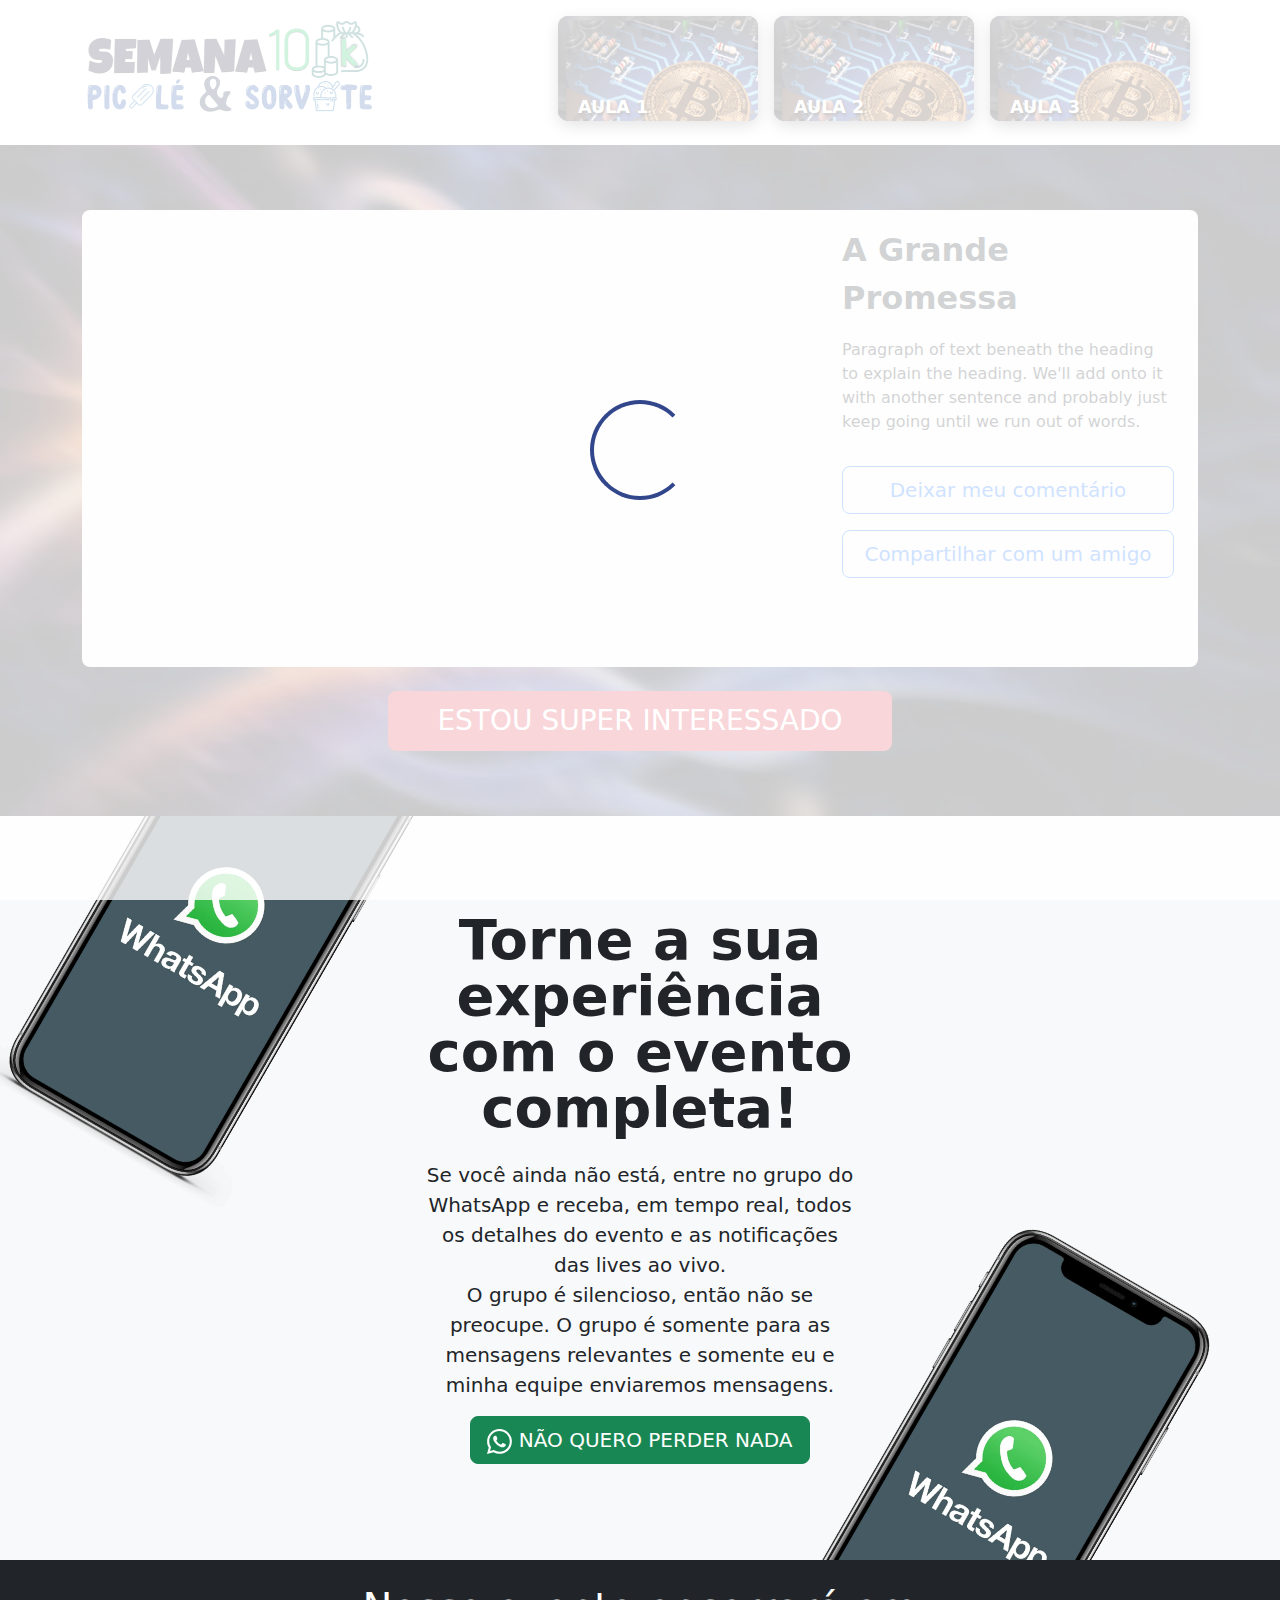
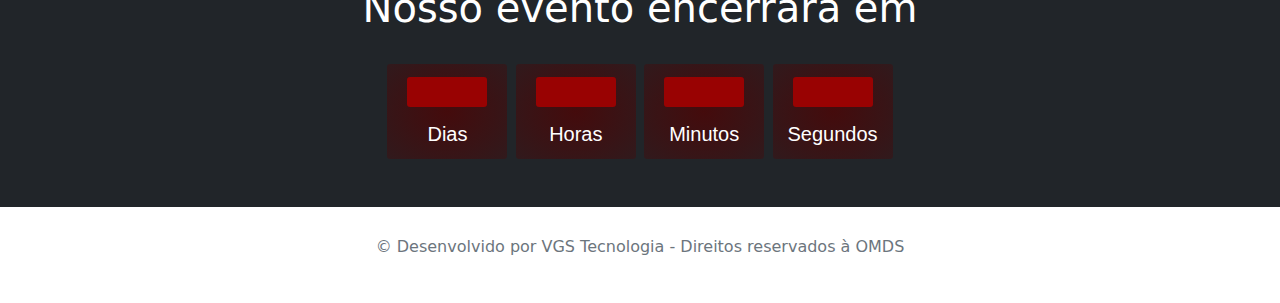
<file: index.html>
<!doctype html>
<html lang="pt-BR">

<head>
    <meta charset="utf-8">
    <meta name="viewport" content="width=device-width, initial-scale=1">
    <meta name="description"
		content="Ensino qualquer pessoa a faturar R$10.000,00 por mês com picolé e sorvete, mesmo começando zero." />
	<meta name="author" content="Richard Raikkonen" />
    <title>Semana | Picolés e Sorvetes</title>
    <link rel="icon" type="image/x-icon" href="assets/favicon.ico" />
    <link href="css/bootstrap.min.css" rel="stylesheet" id="bootstrap-css">
    <link href="css/main.css" rel="stylesheet">
    <link href="css/clock.css" rel="stylesheet">
    <link href="css/menu.css" rel="stylesheet">

<!-- Google Tag Manager -->
<script>(function (w, d, s, l, i) {
    w[l] = w[l] || []; w[l].push({
        'gtm.start':
            new Date().getTime(), event: 'gtm.js'
    }); var f = d.getElementsByTagName(s)[0],
        j = d.createElement(s), dl = l != 'dataLayer' ? '&l=' + l : ''; j.async = true; j.src =
            'https://www.googletagmanager.com/gtm.js?id=' + i + dl; f.parentNode.insertBefore(j, f);
})(window, document, 'script', 'dataLayer', 'GTM-WSLWVVJ');</script>
<!-- End Google Tag Manager -->
</head>

<body>
<!-- Google Tag Manager (noscript) -->
<noscript><iframe src="https://www.googletagmanager.com/ns.html?id=GTM-WSLWVVJ" height="0" width="0"
    style="display:none;visibility:hidden"></iframe></noscript>
<!-- End Google Tag Manager (noscript) -->

    <div class="container-sm">
        <header class="py-3">
            <div class="d-flex justify-content-center">
                <a href="/" class="d-flex text-decoration-none d-block d-lg-none pb-3">
                    <figure class="mb-0">
                        <img src="./assets/logo.webp" width="300" alt="logo">
                    </figure>

                </a>
            </div>
            <div class="d-flex justify-content-lg-between justify-content-md-center">
                <a href="/" class="d-flex text-decoration-none d-none d-lg-block">
                    <figure class="mb-0">
                        <img src="./assets/logo.webp" width="300" alt="logo">
                    </figure>

                </a>
                <div class="d-flex">
                    <div class="col-4 px-2" id="aula-1">
                        <div class="box">
                            <a href="?video=aula-1" class="assistir-aula">
                                <div class="imgbox">
                                    <img src="./assets/bitcoin-compress.webp" class="img-responsive">
                                </div>
                                <div class="content">
                                    <h6>&nbsp;</h6>
                                    <small>AULA 1</small>
                                </div>
                            </a>
                        </div>
                    </div>
                    <div class="col-4 px-2" id="aula-2">
                        <div class="box">
                            <a href="?video=aula-2" class="assistir-aula">
                                <div class="imgbox">
                                    <img src="./assets/bitcoin-compress.webp" class="img-responsive">
                                </div>
                                <div class="content">
                                    <h6>&nbsp;</h6>
                                    <small>AULA 2</small>
                                </div>
                            </a>
                        </div>
                    </div>
                    <div class="col-4 px-2" id="aula-3">
                        <div class="box">
                            <a href="?video=aula-3" class="assistir-aula">
                                <div class="imgbox">
                                    <img src="./assets/bitcoin-compress.webp" class="img-responsive">
                                </div>
                                <div class="content">
                                    <h6>&nbsp;</h6>
                                    <small>AULA 3</small>
                                </div>
                            </a>
                        </div>
                    </div>
                </div>
            </div>
        </header>
    </div>

    <main>
        <section id="section-2">
            <div class="parallax">
                <div class="container">
                    <div class="mb-4 bg-light rounded-3" id="content-cpl">
                        <div class="row text-center">
                            <div class="col-lg-8 col-md-12">
                                <iframe id="video" src="" title="YouTube video player" frameborder="0"
                                    allow="accelerometer; autoplay; clipboard-write; encrypted-media; gyroscope; picture-in-picture"
                                    allowfullscreen></iframe>
                            </div>
                            <div class="col-lg-4 col-md-12">
                                <div class="d-flex flex-column align-items-start gap-3 pe-lg-4 py-lg-3 p-lg-0 p-4">
                                    <div class="fs-2 fw-bold text-start" id="title">A Grande Promessa</div>
                                    <p class="text-start" id="description">Paragraph of text beneath the heading to
                                        explain the
                                        heading. We'll add onto it with another sentence and probably just keep
                                        going until we run out of words.</p>
                                    <a id="comunidade" href="#" class="btn btn-outline-primary btn-lg">Deixar meu
                                        comentário</a>
                                    <a href="#" id="shared" class="btn btn-outline-primary btn-lg">Compartilhar com um
                                        amigo</a>
                                    <a href="#" id="files" class="btn btn-primary btn-lg">Download dos arquivos da
                                        aula</a>
                                </div>
                            </div>
                        </div>
                    </div>
                    <div id="superinteressado">
                        <div class="row">
                            <div class="row-fluid text-center">
                                <a href="#" class="col btn btn-danger btn-lg px-5 fs-3">ESTOU SUPER INTERESSADO</a>
                            </div>
                        </div>
                    </div>
                </div>
            </div>
        </section>

        <section id="section-3">
            <div class="bg-dark">
                <div class="position-relative overflow-hidden text-center bg-light">
                    <div class="col-sm-12 col-md-8 col-lg-5 p-lg-5 mx-auto my-5 p-3">
                        <h1 class="display-4 fw-bold lh-1 pb-3">Torne a sua experiência com o evento completa!</h1>
                        <p class="lead fw-normal">
                            Se você ainda não está, entre no grupo do WhatsApp e receba, em tempo real, todos os
                            detalhes do evento e as notificações das lives ao vivo.<br>
                            O grupo é silencioso, então não se preocupe. O grupo é somente para as mensagens relevantes
                            e somente eu e minha equipe enviaremos mensagens.
                        </p>
                        <a id="grupo-whatsapp" class="btn btn-success btn-lg" href="">
                            <span style="margin-top: -10px;">
                                <svg xmlns="http://www.w3.org/2000/svg" width="25" height="25" fill="currentColor"
                                    class="bi bi-whatsapp" viewBox="0 0 16 16">
                                    <path
                                        d="M13.601 2.326A7.854 7.854 0 0 0 7.994 0C3.627 0 .068 3.558.064 7.926c0 1.399.366 2.76 1.057 3.965L0 16l4.204-1.102a7.933 7.933 0 0 0 3.79.965h.004c4.368 0 7.926-3.558 7.93-7.93A7.898 7.898 0 0 0 13.6 2.326zM7.994 14.521a6.573 6.573 0 0 1-3.356-.92l-.24-.144-2.494.654.666-2.433-.156-.251a6.56 6.56 0 0 1-1.007-3.505c0-3.626 2.957-6.584 6.591-6.584a6.56 6.56 0 0 1 4.66 1.931 6.557 6.557 0 0 1 1.928 4.66c-.004 3.639-2.961 6.592-6.592 6.592zm3.615-4.934c-.197-.099-1.17-.578-1.353-.646-.182-.065-.315-.099-.445.099-.133.197-.513.646-.627.775-.114.133-.232.148-.43.05-.197-.1-.836-.308-1.592-.985-.59-.525-.985-1.175-1.103-1.372-.114-.198-.011-.304.088-.403.087-.088.197-.232.296-.346.1-.114.133-.198.198-.33.065-.134.034-.248-.015-.347-.05-.099-.445-1.076-.612-1.47-.16-.389-.323-.335-.445-.34-.114-.007-.247-.007-.38-.007a.729.729 0 0 0-.529.247c-.182.198-.691.677-.691 1.654 0 .977.71 1.916.81 2.049.098.133 1.394 2.132 3.383 2.992.47.205.84.326 1.129.418.475.152.904.129 1.246.08.38-.058 1.171-.48 1.338-.943.164-.464.164-.86.114-.943-.049-.084-.182-.133-.38-.232z" />
                                </svg>
                            </span>
                            NÃO QUERO PERDER NADA
                        </a>
                    </div>
                    <div class="product-device d-none d-md-block"></div>
                    <div class="product-device product-device-2 d-none d-md-block"></div>
                </div>
            </div>
        </section>

        <section id="section-4" class="bg-dark text-bg-dark">
            <div class="container">
                <div class="row align-items-md-stretch text-center">
                    <h2 class="display-6 p-4">
                        Nosso evento encerrará em
                    </h2>
                    <div id="clock" class="pb-5">
                        <div>
                            <span class="days fs-2"></span>
                            <div class="fs-5">Dias</div>
                        </div>
                        <div>
                            <span class="hours fs-2"></span>
                            <div class="fs-5">Horas</div>
                        </div>
                        <div>
                            <span class="minutes fs-2"></span>
                            <div class="fs-5">Minutos</div>
                        </div>
                        <div>
                            <span class="seconds fs-2"></span>
                            <div class="fs-5">Segundos</div>
                        </div>
                    </div>
                </div>
            </div>
        </section>
    </main>

    <div class="container">
        <footer class="py-1 my-4">
            <p class="text-center text-muted">&copy; Desenvolvido por VGS Tecnologia - Direitos reservados à OMDS</p>
        </footer>
    </div>

    <!-- Modal -->
    <div class="modal fade" id="staticBackdrop" data-bs-backdrop="false" data-bs-keyboard="false" tabindex="-1"
        aria-labelledby="staticBackdropLabel" aria-hidden="true">
        <div class="modal-dialog modal-fullscreen">
            <div class="modal-content">
                <div class="modal-body">
                    <div class="spinner-border" role="status">
                        <span class="visually-hidden">Loading...</span>
                    </div>
                </div>
            </div>
        </div>
    </div>

    <script src="js/clock.js"></script>
    <script src="js/common.js"></script>
    <script src="https://code.jquery.com/jquery-1.11.1.min.js"></script>
    <script src="js/bootstrap.bundle.min.js"></script>
    <script src="js/main.js"></script>
</body>

</html>
</file>
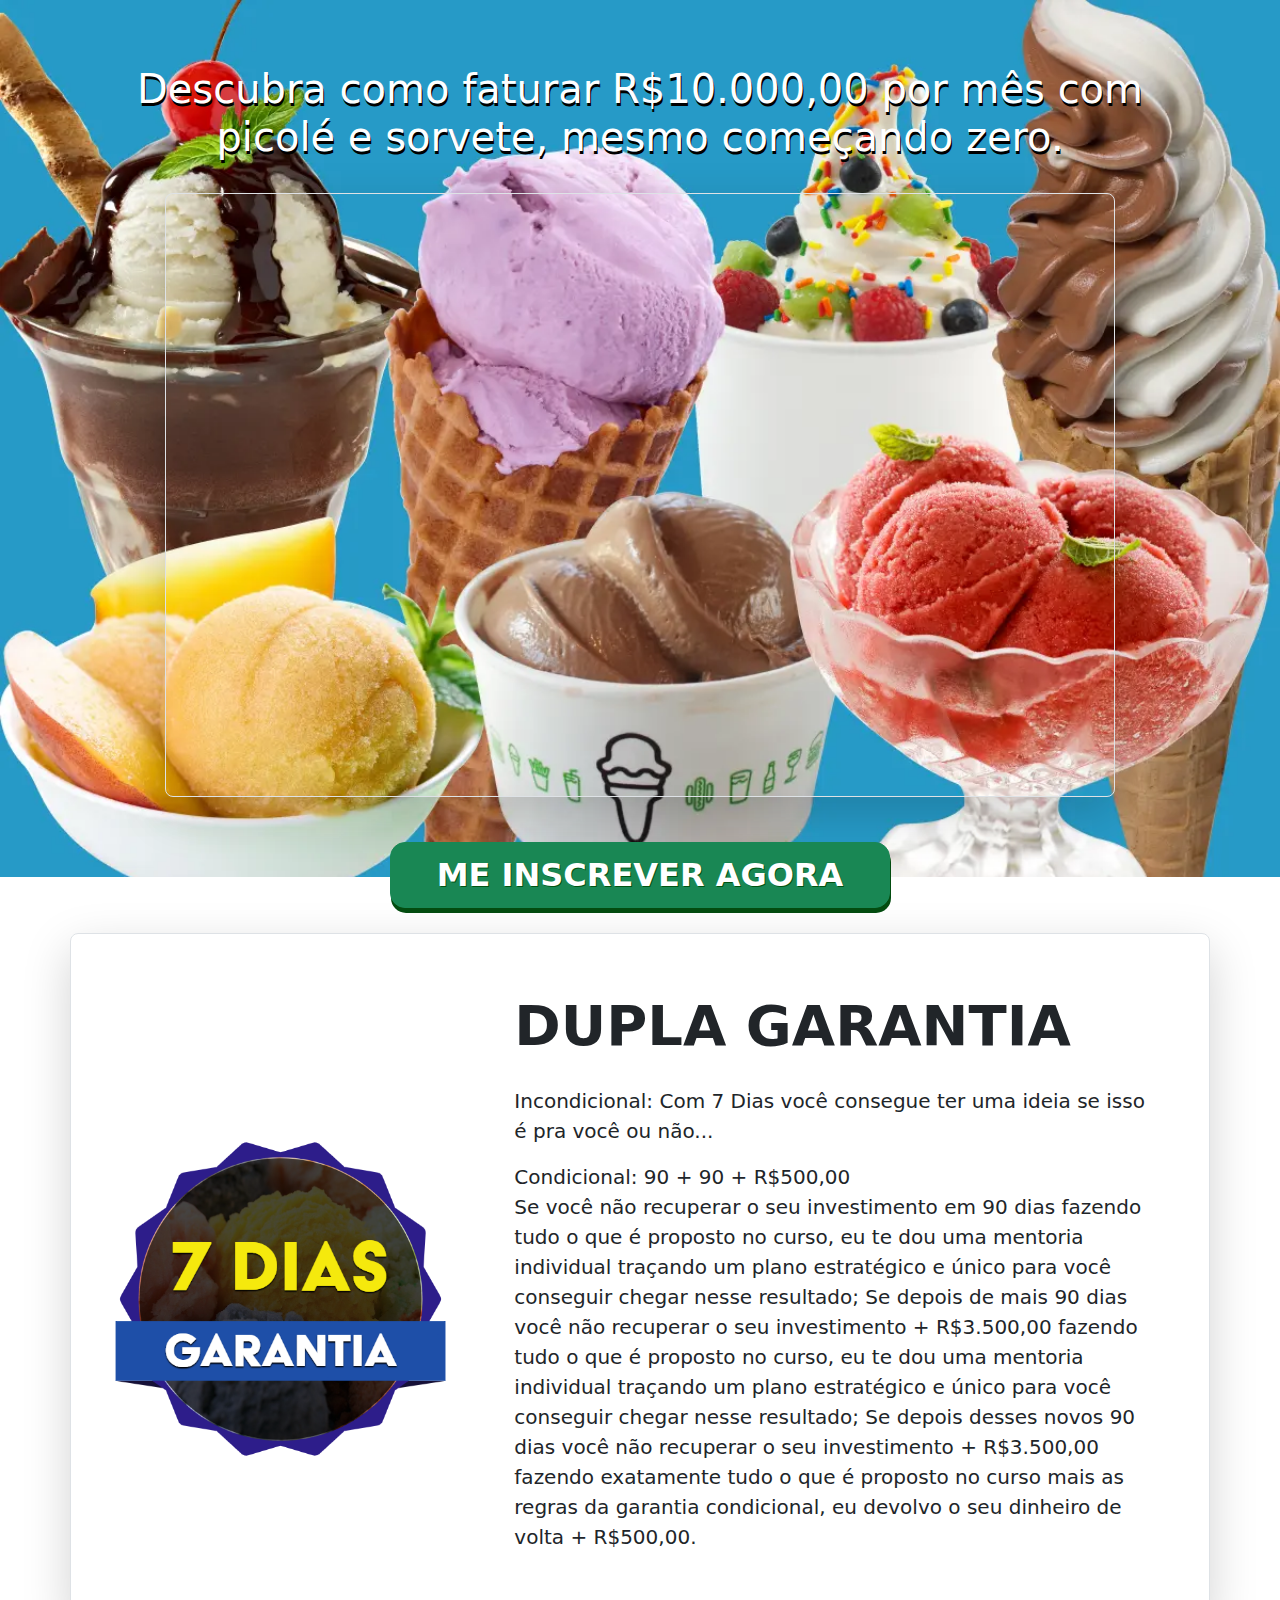
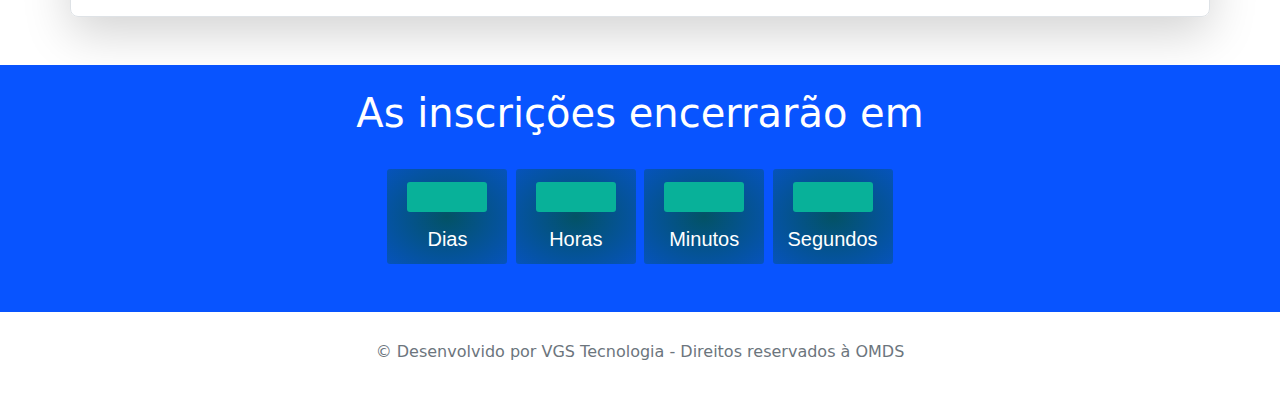
<file: matriculas-abertas/index.html>
<!doctype html>
<html lang="pt-BR">

<head>
    <meta charset="utf-8">
    <meta name="viewport" content="width=device-width, initial-scale=1">
    <meta name="description"
        content="Ensino qualquer pessoa a faturar R$10.000,00 por mês com picolé e sorvete, mesmo começando zero." />
    <meta name="author" content="Richard Raikkonen" />
    <title>Workshop 10K - Fature com Picolés e Sorvetes</title>
    <link rel="icon" type="image/x-icon" href="assets/favicon.ico" />
    <link href="css/bootstrap.min.css" rel="stylesheet" id="bootstrap-css">
    <link href="css/main.css" rel="stylesheet">
    <link href="css/clock.css" rel="stylesheet">
    <link href="https://workshop.picolesesorvetes.com.br/matriculas-abertas" rel="canonical">

    <!-- Google Tag Manager -->
    <script>(function (w, d, s, l, i) {
        w[l] = w[l] || []; w[l].push({
            'gtm.start':
                new Date().getTime(), event: 'gtm.js'
        }); var f = d.getElementsByTagName(s)[0],
            j = d.createElement(s), dl = l != 'dataLayer' ? '&l=' + l : ''; j.async = true; j.src =
                'https://www.googletagmanager.com/gtm.js?id=' + i + dl; f.parentNode.insertBefore(j, f);
    })(window, document, 'script', 'dataLayer', 'GTM-WSLWVVJ');</script>
<!-- End Google Tag Manager -->
</head>

<body>
<!-- Google Tag Manager (noscript) -->
<noscript><iframe src="https://www.googletagmanager.com/ns.html?id=GTM-WSLWVVJ" height="0" width="0"
        style="display:none;visibility:hidden"></iframe></noscript>
<!-- End Google Tag Manager (noscript) -->
    <main>
        <section>
            <div id="section-1">
                <div class="parallax">
                    <div class="container">
                        <div class="row p-0 text-center text-white text-shadow">
                            <h1 class="pb-4">Descubra como faturar R$10.000,00 por mês com picolé e sorvete, mesmo começando zero.</h1>
                        </div>
                        <div class="row justify-content-center">
                            <div class="col-12 col-xl-10 align-self-center p-0 rounded-3 border shadow-lg">
                                <iframe width="560" height="600" src="https://www.youtube.com/embed/FhVpTUwHOUU"
                                    title="YouTube video player" frameborder="0"
                                    allow="accelerometer; autoplay; clipboard-write; encrypted-media; gyroscope; picture-in-picture; web-share"
                                    allowfullscreen></iframe>
                            </div>
                        </div>
                    </div>
                </div>
                <a class="btn btn-success btn-lg" id="open-cart" role="button">ME INSCREVER AGORA</a>
            </div>
        </section>

        <section id="section-2" class="bg-gray">
            <div class="container my-5 pt-2">
                <div class="row p-4 pb-0 pe-lg-0 pt-lg-5 align-items-center rounded-3 border shadow-lg">
                    <div class="col-lg-4 p-0 overflow-hidden d-none d-lg-block ">
                        <img class="rounded-lg-3 w-100" src="./assets/garantia.png" alt="">
                    </div>
                    <div class="col-lg-8 p-3 p-lg-5 pt-lg-3">
                        <h1 class="display-4 fw-bold lh-1">DUPLA GARANTIA</h1>
                        <br>
                        <p class="lead">
                            <strong>Incondicional:</strong> Com 7 Dias você consegue ter uma ideia se isso é pra você ou não...
                        </p>
                        <p class="lead">
                            <strong>Condicional: 90 + 90 + R$500,00</strong><br>
                            Se você não recuperar o seu investimento em 90 dias fazendo tudo o que é proposto no curso, eu te dou uma mentoria individual traçando um plano estratégico e único para você conseguir chegar nesse resultado;
                            Se depois de mais 90 dias você não recuperar o seu investimento + R$3.500,00 fazendo tudo o que é proposto no curso, eu te dou uma mentoria individual traçando um plano estratégico e único para você conseguir chegar nesse resultado;
                            Se depois desses novos 90 dias você não recuperar o seu investimento + R$3.500,00 fazendo exatamente tudo o que é proposto no curso mais as regras da garantia condicional, eu devolvo o seu dinheiro de volta + R$500,00.
                        </p>
                    </div>
                </div>
            </div>
        </section>

        <section id="section-3" class="bg-gray">
            <div class="container">
                <div class="row align-items-md-stretch text-center">
                    <h2 class="display-6 p-4">
                        As inscrições encerrarão em
                    </h2>
                    <div id="clock" class="pb-5">
                        <div>
                            <span class="days fs-2"></span>
                            <div class="fs-5">Dias</div>
                        </div>
                        <div>
                            <span class="hours fs-2"></span>
                            <div class="fs-5">Horas</div>
                        </div>
                        <div>
                            <span class="minutes fs-2"></span>
                            <div class="fs-5">Minutos</div>
                        </div>
                        <div>
                            <span class="seconds fs-2"></span>
                            <div class="fs-5">Segundos</div>
                        </div>
                    </div>
                </div>
            </div>
        </section>
    </main>

    <div class="container">
        <footer class="py-1 my-4">
            <!-- <ul class="nav justify-content-center border-bottom pb-3 mb-3">
                <li class="nav-item"><a href="#" class="nav-link px-2 text-muted">Home</a></li>
                <li class="nav-item"><a href="/politica-de-privacidade/" class="nav-link px-2 text-muted">Política de
                        privacidade</a></li>
                <li class="nav-item"><a href="/termos-de-uso/" class="nav-link px-2 text-muted">Termos de Uso</a></li>
            </ul> -->
            <p class="text-center text-muted">&copy; Desenvolvido por VGS Tecnologia - Direitos reservados à OMDS</p>
        </footer>
    </div>

    <script src="https://code.jquery.com/jquery-1.11.1.min.js"></script>
    <script src="js/clock.js"></script>
    <script src="js/bootstrap.bundle.min.js"></script>
    <script src="js/main.js"></script>
</body>

</html>
</file>
<file: css/main.css>
#section-1 {
    background: radial-gradient(#037783, #044426);
}

#section-1 #image01 {
    background-image: url(../assets/oportunidade.png);
    background-size: cover;
    background-position: center right;
    background-repeat: no-repeat;
    border: 0px;
}

#section-1 #image02 {
    background-image: url(../assets/caminho.png);
    background-size: cover;
    background-position: center right;
    background-repeat: no-repeat;
    border: 0px;
}

#section-1 #image03 {
    background-image: url(../assets/descubra.png);
    background-size: cover;
    background-position: center right;
    background-repeat: no-repeat;
    border: 0px;
}

#section-1 a {
    text-decoration: none;
}

#section-1 .card-body {
    font-size: 1.25rem;
    margin-top: 0;
    font-weight: 500;
    line-height: 1.2;
}

#section-1 .aula-liberada .card {
    background-color: #012919 !important;
    border-radius: 5px;
    color: white;
}

#section-1 .aula-liberada .card.active {
    background-color: #009721 !important;
    border-radius: 5px;
}

#section-1 .aula-liberada .card.active :hover {
    background-color: #009721 !important;
    border-radius: 5px;
}

#section-1 .aula-agendada .card {
    background-color: gray !important;
}

#section-1 .aula-liberada :hover {
    text-decoration: none;
    background-color: #044426;
    -webkit-transition: background 0.25s linear;
    -moz-transition: background 0.25s linear;
    -ms-transition: background 0.25s linear;
    -o-transition: background 0.25s linear;
    transition: background 0.25s linear;
    border-radius: 5px;
}

#section-2 .parallax {
    padding-top: 65px;
    padding-bottom: 65px;
    overflow: hidden;
    width: 100%;
    background-image: url(../assets/neuronio-blur.jpg);
    background-attachment: fixed;
    background-size: cover;
    -moz-background-size: cover;
    -webkit-background-size: cover;
    background-repeat: no-repeat;
    background-position: top center;
}

#section-2 iframe {
    width: 100%;
    height: 100%;
    min-height: 450px;
    padding: 0;
    border-radius: 5px 0 0 5px;
}

#section-2 .roma {
    font-weight: 300;
    line-height: 0.9rem;
    padding-bottom: 10px;
}

#content-cpl .btn {
    width: 100%;
}

#content-cpl #files{
    display: none;
}

.product-device {
    position: absolute;
    right: 10%;
    bottom: -30%;
    width: 300px;
    height: 600px;
    border-radius: 21px;
    transform: rotate(30deg);
}

.product-device::before {
    position: absolute;
    top: 10%;
    right: 10px;
    bottom: 10%;
    left: 10px;
    content: "";
    border-radius: 5px;
}

.product-device::before {
    background-image: url('../assets/whatsapp-compress.webp');
    zoom: 0.3;
}

.product-device-2 {
    top: -25%;
    right: auto;
    bottom: 0;
    left: 5%;
}

.modal-fullscreen {
    opacity: 0.8;
}

.modal-fullscreen .spinner-border{
    position: absolute;
    top: 50%;
    left: 50%;
    width: 100px;
    height: 100px;
    margin-left: -50px;
    margin-top: -50px;
    color: #011970;
}




@media screen and (max-width: 1199.98px) {
    .product-device-2 {
        left: -5%;
    }
    .product-device {
        right: 0%;
    }
    #content-cpl #title {
        font-size: calc(1.3rem + .6vw)!important;
    }
    #content-cpl .btn {
        font-size: 18px;
    }
}

@media screen and (max-width: 991.98px) {
    .product-device {
        display: none !important;
    }
    #section-2 .parallax > div.container {
        max-width: none;
        width: 100%;
    }
    #section-2 iframe {
        border-radius: 5px 5px 0 0;
    }
    #content-cpl .btn {
        font-size: 16px;
    }
}

@media (max-width: 767.98px) {
    #content-cpl .btn {
        font-size: 18px;
    }
    .box .imgbox img {
        width: 100% !important;
    }
    .box {
        height: 80px !important;
    }
}

@media (max-width: 575.98px) {
    .box .content {
        font-size: 15px;
        padding: 0 5px !important;
    }
    .box .imgbox {
        top: 15px !important;
        margin: -20px !important;
    }
    #clock > div {
        width: 90px !important;
    }

    #clock div > span {
        padding: 5px !important;
        width: 55px !important;
    }
    #clock div.fs-5{
        font-size: 13px !important;
        padding: 5px 0;
    }
}

@media (max-width: 425px) {
    #section-4 {
        display: none !important;
    }
}
</file>
<file: css/clock.css>
#clock {
	font-family: sans-serif;
	color: #fff;
	display: inline-block;
	font-weight: 100;
	text-align: center;
	font-size: 30px;
}

#clock > div {
	padding: 10px;
	border-radius: 3px;
	background: repeating-radial-gradient(#520101b8, transparent 150px);
	display: inline-block;
    width: 120px;
}

#clock div > span {
	padding: 15px;
	border-radius: 3px;
	background: #990202;
	display: inline-block;
    width: 80px;
}
</file>
<file: css/menu.css>
/* 
.box
{
    position: relative;
    width: 100%;
    height: 135px;
    overflow: hidden;
    border-radius: 10px;
    box-shadow: 0 5px 15px rgba(0,0,0,.5);
    transition: .5s;
}

.box.assistindo
{
    pointer-events: none;
    background: rgba(238, 255, 0, 0.1);
}

.box.liberado
{
    pointer-events: none;
    background: gray;
    color: beige;
}

.box .imgbox
{
    position: relative;
}

.box .imgbox img
{
    transition: .5s;
}

.box.assistindo .imgbox img
{
   opacity: 1;
}

.box .content
{
    position: absolute;
    bottom: -40px;
    left: 0;
    padding: 20px;
    box-sizing: border-box;
    transition: .5s;
    opacity: 0;
}

.box.assistindo .content
{
    opacity: 1;
    bottom: 0;
}

.box .content
{
    font-size: 20px;
    color: #fff;
    font-weight: 700;
}

.box .content h6
{
    margin: 0;
}

.box .content p
{
    font-size: 18px;
    color: #fff;
    font-weight: 400;
} */

.box
{
    position: relative;
    width: 100%;
    height: 105px;
    overflow: hidden;
    border-radius: 10px;
    background: #000;
    box-shadow: 0 5px 15px rgba(0,0,0,.5);
    transition: .5s;
    /* margin-bottom: 35px; */
}

.box:hover
{
    transform: translateY(-5px);
    box-shadow: 0 50px 50x rgba(0,0,0,.5);
}

.box.assistindo
{
    pointer-events: none;
    background: rgb(255, 217, 0);
}

.box.bloqueado
{
    pointer-events: none;
    background: rgba(0, 0, 0, 0.5);
}

.box .icone{
    position: absolute;
    margin-left: 50%;
    left: -20px;
    top: 15px;
    color: white;
    opacity: 1;
}

.box .imgbox
{
    position: relative;
}

.box .imgbox img
{
    transition: .5s;
    width: 200px;
}

.box:hover .imgbox img
{
    opacity: .7;
    transform: translateY(-10px);
}

.box.assistindo .imgbox img
{
    opacity: .8;
    transform: translateY(-10px);
}

.box.bloqueado .imgbox img
{
    opacity: .2;
    transform: translateY(-10px);
}

.box .content
{
    position: absolute;
    /* bottom: -40px; */
    /* opacity: 0; */
    left: 0;
    padding: 0 20px;
    box-sizing: border-box;
    transition: .5s;
    opacity: 1;
    bottom: 0;
    text-shadow: 1px 2px 3px black;
}
/* 
.box:hover .content,
.box.assistindo .content
{
    
} */


.box .content
{
    font-size: 20px;
    color: #fff;
    font-weight: 700;
}

.box .content .icone
{
    font-size: 30px;
    left: 50%;
    position: relative;
    margin-left: -5px;
    top: -15px;
}


.box .content h6
{
    margin: 0;
    line-height: 0.5;
}

.box .content p
{
    font-size: 18px;
    color: #fff;
    font-weight: 400;
}
</file>
<file: matriculas-abertas/css/main.css>
#section-1 .parallax {
    padding-top: 65px;
    padding-bottom: 80px;
    overflow: hidden;
    width: 100%;
    background-image: url(../assets/wallpaper.webp);
    background-attachment: fixed;
    background-size: cover;
    -moz-background-size: cover;
    -webkit-background-size: cover;
    background-repeat: no-repeat;
    background-position: top center;
}

#section-1 h1 {
    text-shadow: 1px 3px black;
}

#section-1 iframe {
    padding: 0;
    border-radius: 5px;
    max-height: 600px;
    width: 100%;
    margin-bottom: -5px;
}

#section-1 a.btn {
    position: absolute;
    left: 50%;
    width: 500px;
    font-size: xx-large;
    margin-left: -250px;
    margin-top: -35px;
    text-shadow: 1px 1px #005412;
    border-radius: 15px;
    box-shadow: 1px 5px #034c10;
    font-weight: 700;
}

#section-3 {
    background-color: #0854ff;
    color: white;
}

/* Media Queries */
@media screen and (max-width: 959px) and (min-width: 768px) {}

@media screen and (max-width: 767px) {
    #section-1 .parallax {
        padding: 20px 0 50px;
    }
    #section-1 iframe {
        height: 300px;
    }
    #section-1 a.btn {
        width: 300px;
        font-size: large;
        margin-left: -150px;
        margin-top: -15px;
    }
}

@media screen and (max-width: 479px) {}
</file>
<file: matriculas-abertas/css/clock.css>
#clock {
	font-family: sans-serif;
	color: #fff;
	display: inline-block;
	font-weight: 100;
	text-align: center;
	font-size: 30px;
}

#clock > div {
	padding: 10px;
	border-radius: 3px;
	background: repeating-radial-gradient(#015229b8, transparent 150px);
	display: inline-block;
    width: 120px;
}

#clock div > span {
	padding: 15px;
	border-radius: 3px;
	background: #08b199;
	display: inline-block;
    width: 80px;
}
</file>
